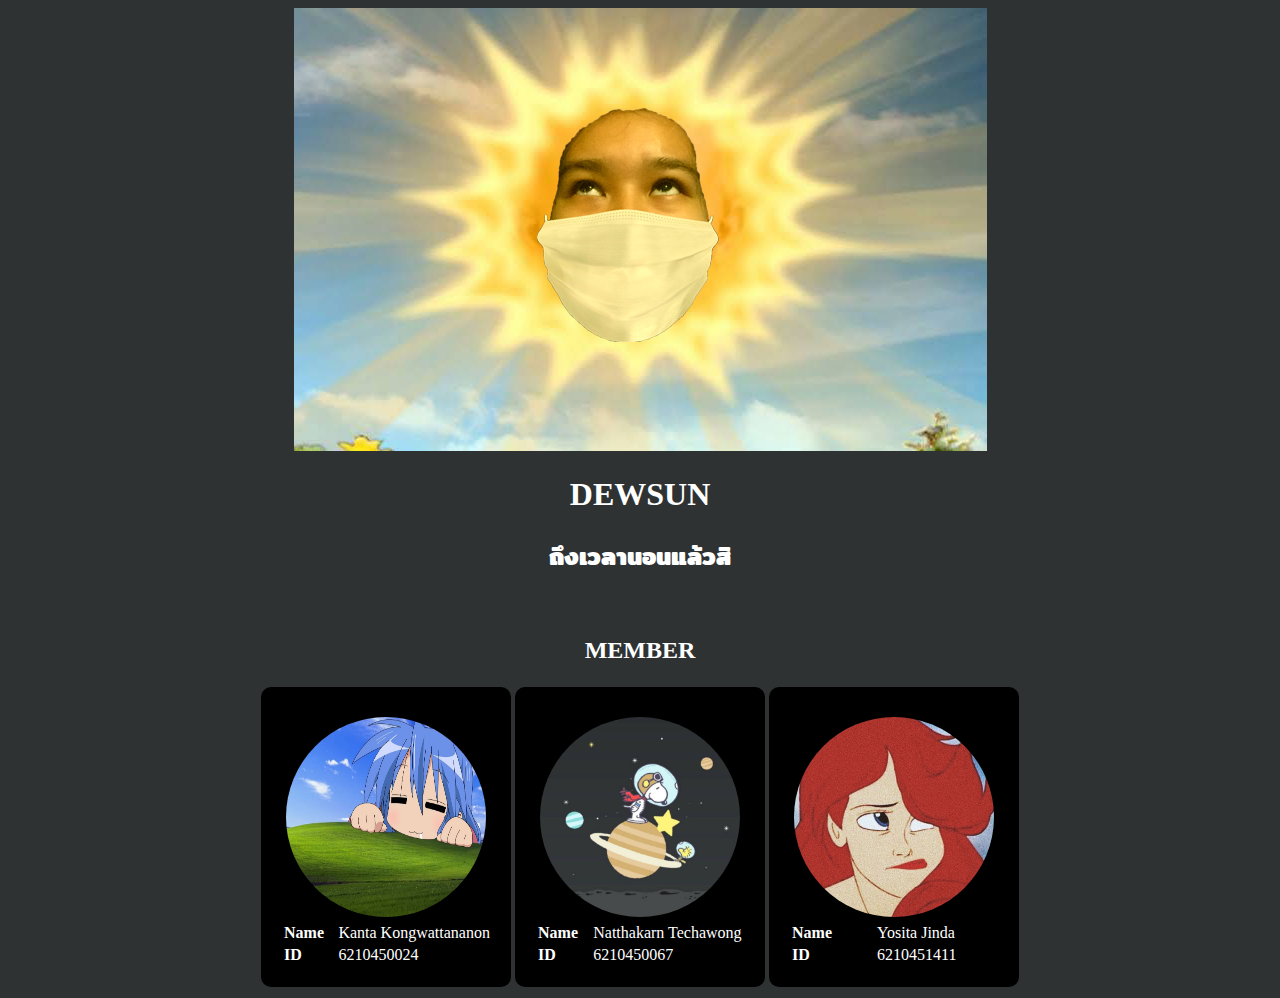
<file: index.html>
<!DOCTYPE html>
<html lang="en">
    <head>
        <meta charset="UTF-8">
        <meta name="viewport" content="width=device-width, initial-scale=1.0">
        <title>DEWSUN</title>
        <link href="https://fonts.googleapis.com/css2?family=Mitr:wght@300&display=swap" rel="stylesheet">
    </head>
    <body bgcolor=#2e3233 text="white">
        <div class="page">
            <img src="./img/group.jpg"><br>
            <h1>DEWSUN<br></h1>
            <h2><p style="font-family: 'Mitr', sans-serif">ถึงเวลานอนแล้วสิ<br><br></p>
                MEMBER<br></h2>
            <table align="center">
                <td>
                    <a class="link" href="kanta.html"><div class="card">
                        <img class="picProfile" src="./img/profileKT.jpg">
                        <table class="infoTable">
                            <tr>
                                <th>Name</th>
                                <td>Kanta Kongwattananon</td>
                            </tr>
                            <tr>
                                <th>ID</th>
                                <td>6210450024</td>
                            </tr>
                        </table>
                    </div></a>
                </td>
                <td>
                    <a class="link" href="Toto.html"><div class="card">
                        <img class="picProfile" src="./img/profileNT.jpg">
                        <table class="infoTable">
                            <tr>
                                <th>Name</th>
                                <td>Natthakarn Techawong</td>
                            </tr>
                            <tr>
                                <th>ID</th>
                                <td>6210450067</td>
                            </tr>
                        </table>
                    </div></a>
                </td>
                <td>
                    <a class="link" href="hwlina.html"><div class="card">
                        <img class="picProfile" src="./img/profileYS.jpg">
                        <table class="infoTable">
                            <tr>
                                <th>Name</th>
                                <td>Yosita Jinda</td>
                            </tr>
                            <tr>
                                <th>ID</th>
                                <td>6210451411</td>
                            </tr>
                        </table>
                    </div></a>
                </td>
            </table>
        </div>
        <style>
            .page {
                text-align: center;
            }
            .card {
                background-color:black;
                width: 250px;
                height: 300px;
                border-radius: 10px;
                text-align: center;
                color: white;
            }
            .picProfile {
                width: 200px;
                height: 200px;
                border-radius: 100px;
                margin-top: 30px;
            }
            .infoTable {
                margin-left: 20px;
                width: 100%;
                text-align: left;
            }
            .card:hover {
                transition: all 0.2s ease-out;
                box-shadow: 4px 4px 4px white;
            }
            .link {
                color: white;
                text-decoration: none;
            }
        </style>
    </body>
</html>
</file>
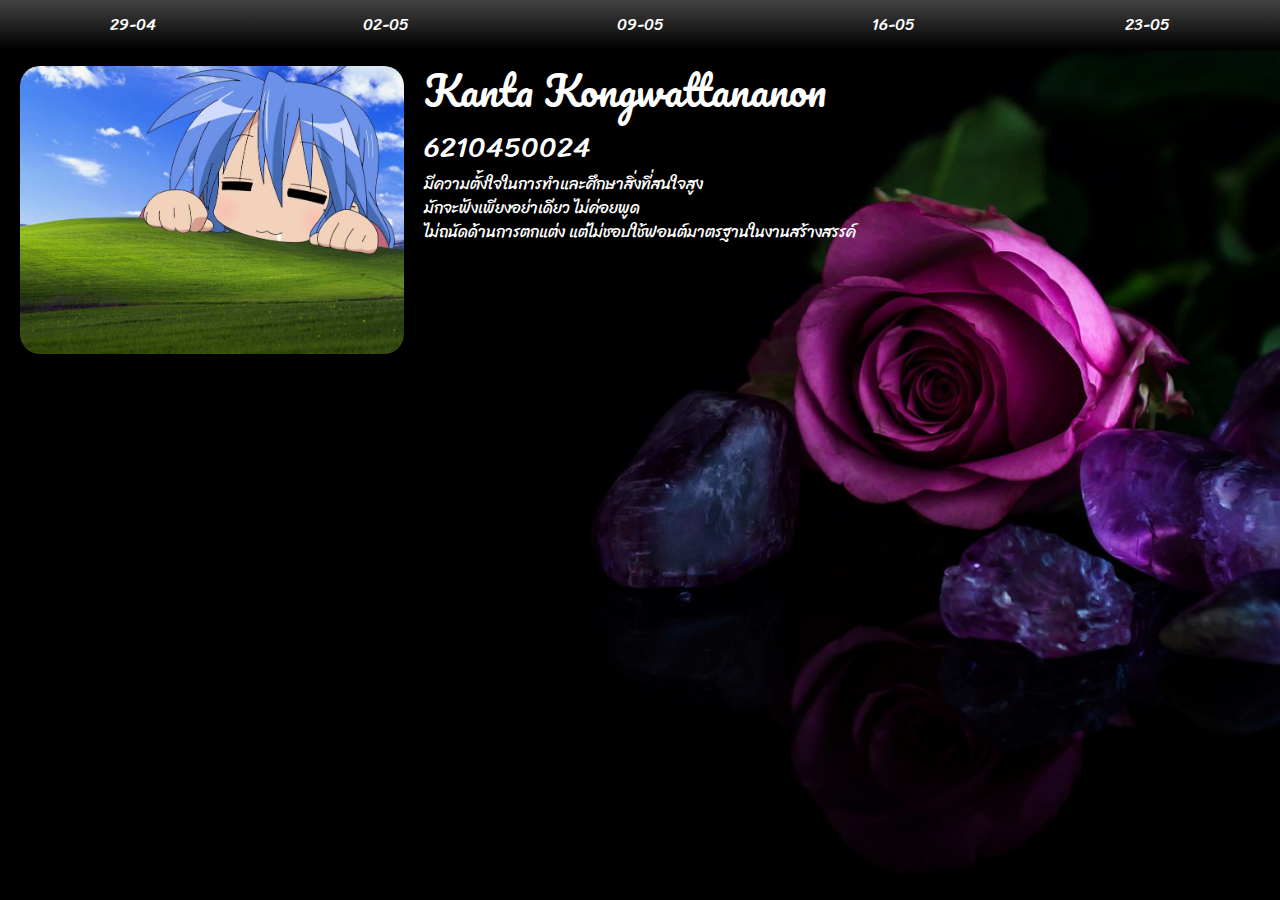
<file: kanta.html>
<!DOCTYPE html>
<html lang="en">
    <head>
        <meta charset="UTF-8">
        <meta name="viewport" content="width=device-width, initial-scale=1.0">
        <title>KANTA</title>
        <link href="https://fonts.googleapis.com/css2?family=Pacifico&display=swap" rel="stylesheet">
        <link href="https://fonts.googleapis.com/css2?family=Sriracha&display=swap" rel="stylesheet">
        <link rel="stylesheet" href="https://stackpath.bootstrapcdn.com/bootstrap/4.4.1/css/bootstrap.min.css" integrity="sha384-Vkoo8x4CGsO3+Hhxv8T/Q5PaXtkKtu6ug5TOeNV6gBiFeWPGFN9MuhOf23Q9Ifjh" crossorigin="anonymous">
    </head>
    <body>
        <ul class="tab">
            <li class="block"><a class="link" href="#">29-04</a></li>
            <li class="block"><a class="link" href="#">02-05</a></li>
            <li class="block"><a class="link" href="#">09-05</a></li>
            <li class="block"><a class="link" href="#">16-05</a></li>
            <li class="block"><a class="link" href="#">23-05</a></li>
        </ul>
        <img class="pic" src="./img/profileKT.jpg">
        <h1><p style="font-family: 'Pacifico', cursive">Kanta Kongwattananon</p></h1>
        <h3>6210450024</h3>
        <ul style="list-style-type:none;">
            <li>มีความตั้งใจในการทำและศึกษาสิ่งที่สนใจสูง</li>
            <li>มักจะฟังเพียงอย่าเดียว ไม่ค่อยพูด</li>
            <li>ไม่ถนัดด้านการตกแต่ง แต่ไม่ชอบใช้ฟอนต์มาตรฐานในงานสร้างสรรค์</li>
        </ul>
        <style>
            body {
                background-image: url('./img/bgKT.jpg');
                background-repeat: no-repeat;
                background-attachment: fixed;  
                background-size: cover;
                color: white;
                font-family: 'Sriracha', cursive;
            }
            .tab {
                list-style: none;
                background-image: linear-gradient(to bottom, #434343 0%, black 100%);
                text-align: center;
                padding: 0;
            }
            .block {
                width: 19.5%;
                display: inline-block;
                line-height: 50px;
                text-align: center;
            }
            .link {
                color: white;
                display: block;
            }
            .link:hover {
                background-image: linear-gradient(to top, #434343 0%, black 100%);
                color: white;
                text-decoration: none;
            }
            .pic {
                width: 30%;
                float: left;
                border-radius: 20px;
                margin-left: 20px;
                margin-right: 20px;
            }
        </style>
    </body>
</html>
</file>
